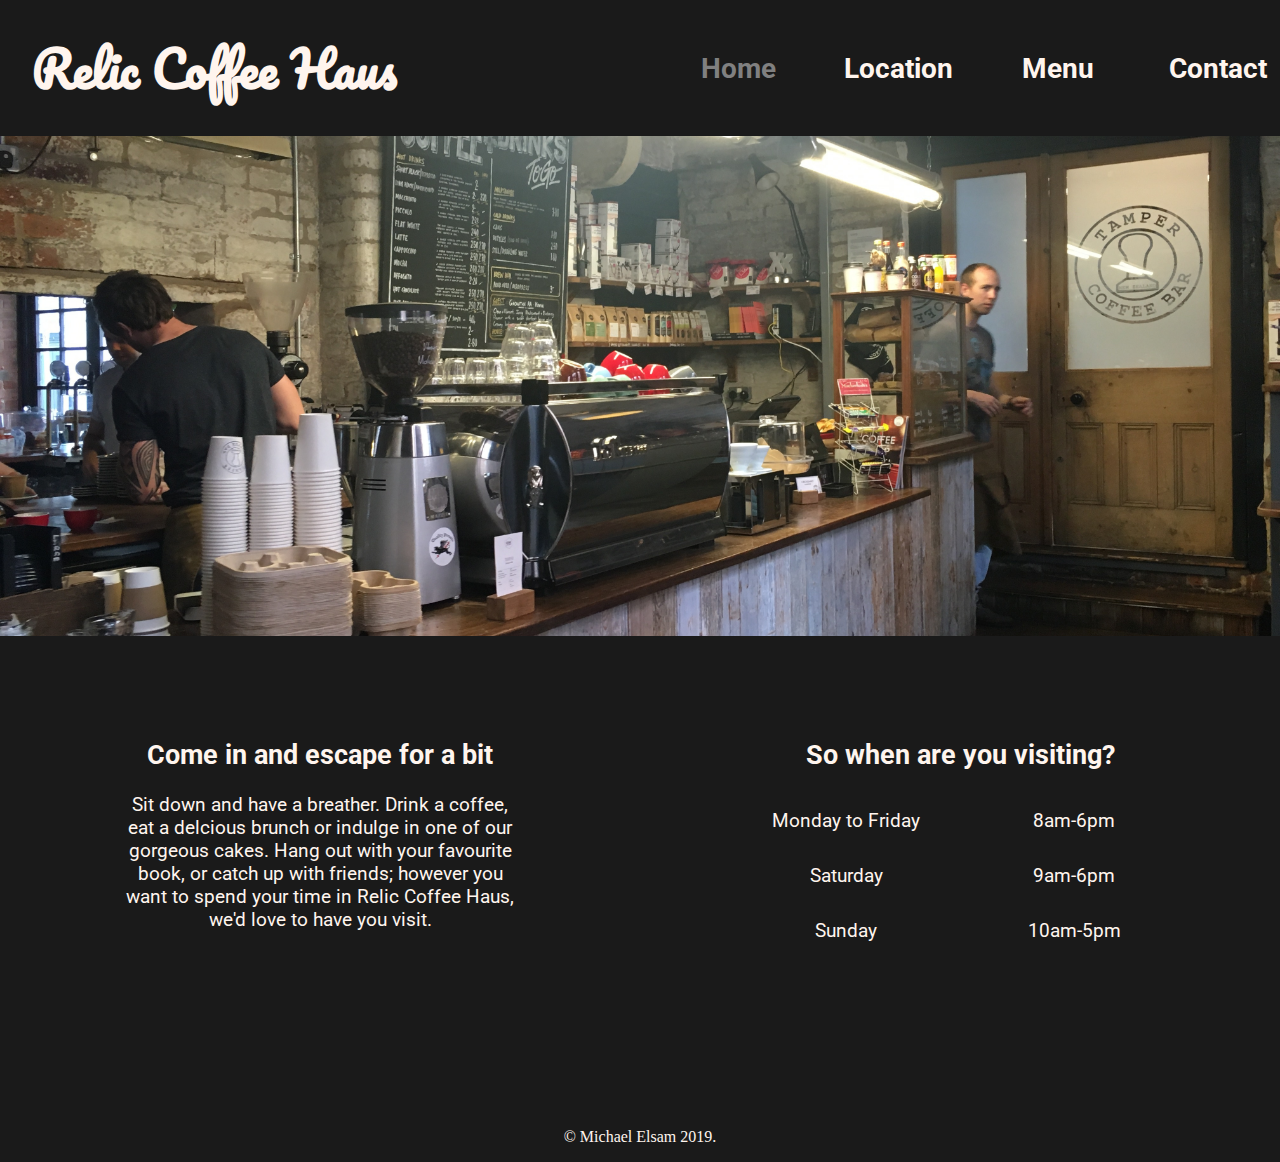
<file: index.html>
<!DOCTYPE html>
<html>
<head>
    <meta charset="utf-8">
    <meta name="viewport" content="width=device-width, initial scale=1">
    <link rel="stylesheet" type="text/css" href="style.css">
    <link href="https://fonts.googleapis.com/css?family=Pacifico|Roboto&display=swap" rel="stylesheet">
    <title>Relic Coffee Haus</title>
    <script type="text/javascript" defer src="script.js"></script>
</head>
<body>
    <header>
        <h1 id="page-heading"><a href="index.html">Relic Coffee Haus</a></h1>
        <nav>
            <ul>
                <li><a href="index.html" class="selected hoverClass" >Home</a></li>
                <li><a href="locations.html" class="hoverClass">Location</a></li>
                <li><a href="menu.html" class="hoverClass">Menu</a></li>
                <li><a href="contact.html" class="hoverClass">Contact</a></li>
            </ul>
        </nav>
    </header>
    <main>
        <section class="slideshow-container">
            <div  id="coffee-image" class="mySlides fade"> 
                
            </div>

            <div  id="interior-image" class="mySlides fade"> 
                
            </div>

            <div  id="drink-image" class="mySlides fade"> 
                
            </div>

        </section>
        <section id = "flex-page-info">
            <div class = "page-info">
                <h2>Come in and escape for a bit</h2>
                <p>Sit down and have a breather. Drink a coffee, eat a delcious brunch or indulge in one of our gorgeous cakes. Hang out with your favourite book, or catch up with friends; however you want to spend your time in Relic Coffee Haus, we'd love to have you visit.</p>
            </div>
            <div class = "page-info">
                
                <h2>So when are you visiting?</h2>
                <div id="opening-times">
                <div class="days">
                <p class="days-items">Monday to Friday</p>
                <p class="days-items">8am-6pm</p>    
                 </div>
                 
                 <div class="days">
                <p class="days-items">Saturday</p>
                <p class="days-items">9am-6pm</p>
                </div>   
                <div class="days">  
                <p class="days-items">Sunday</p>
                <p class="days-items">10am-5pm</p>
                </div>    
                    
                </div>
            </div>
        </section>
    </main>

    <footer>
        &copy; Michael Elsam 2019.
    </footer>

    

</body>




</html>
</file>
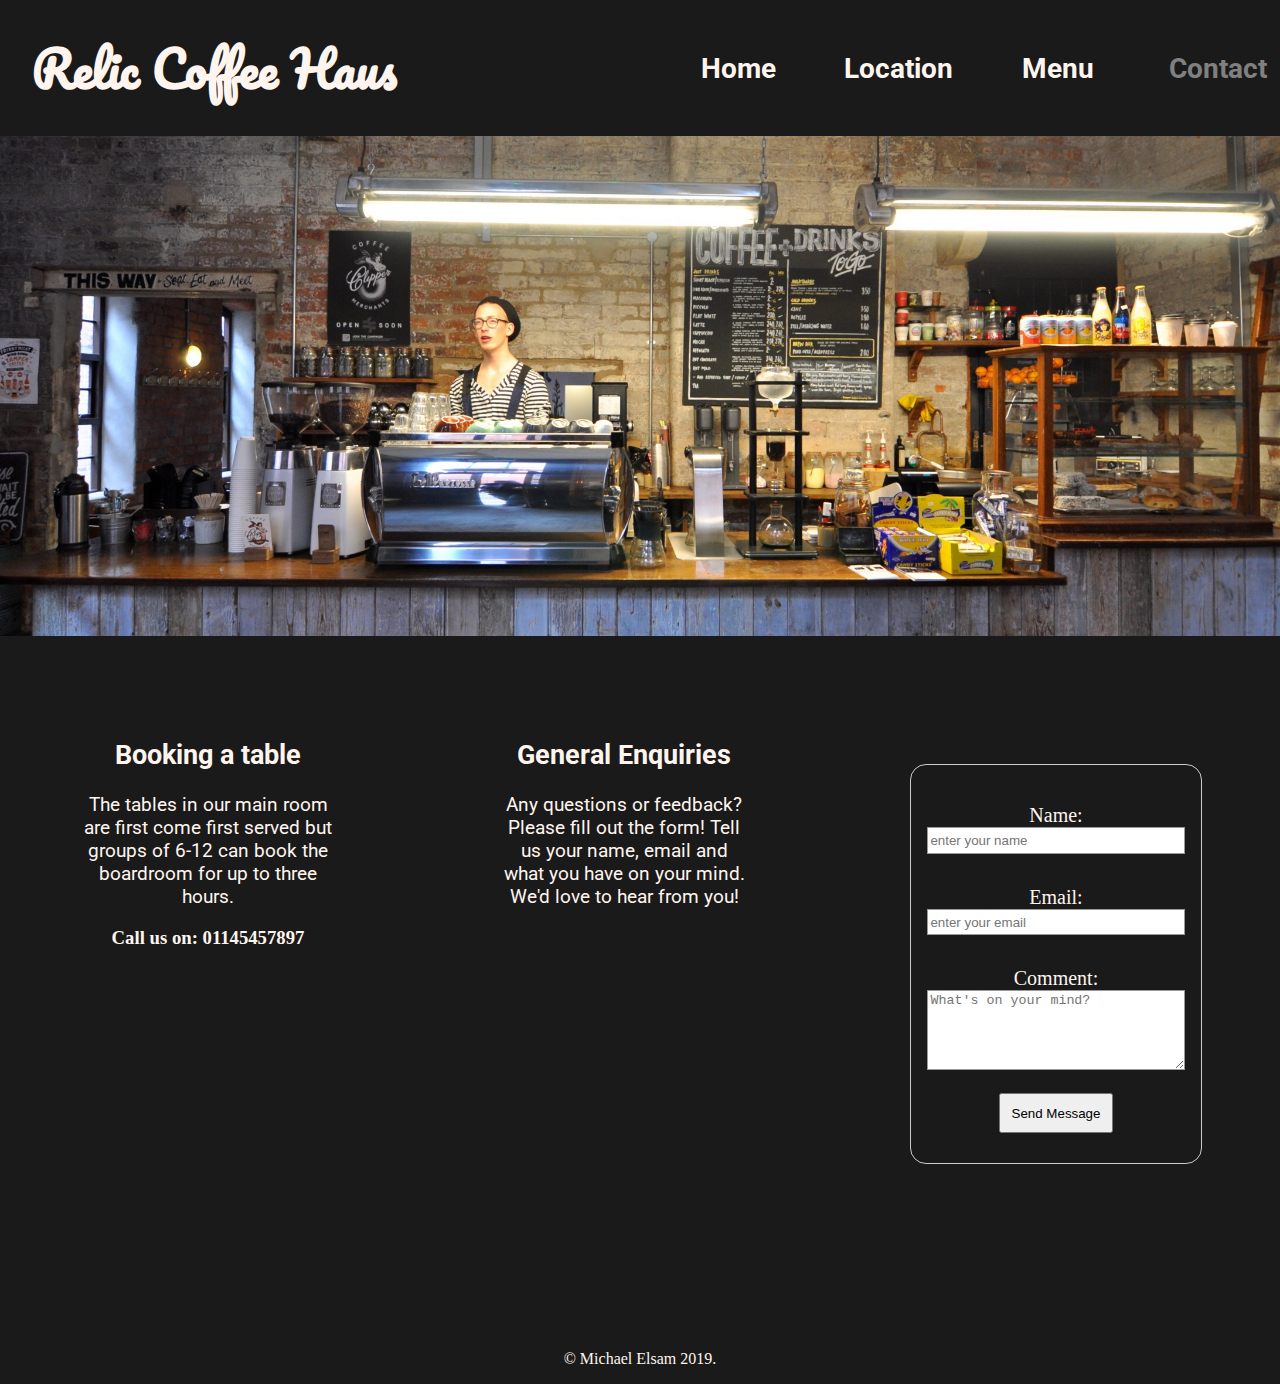
<file: contact.html>
<!DOCTYPE html>
<html>
<head>
    <meta charset="utf-8">
    <meta name="viewport" content="width=device-width, initial scale=1">
    <link rel="stylesheet" type="text/css" href="style.css">
    <link href="https://fonts.googleapis.com/css?family=Pacifico|Roboto&display=swap" rel="stylesheet">
    <title>Relic Coffee Haus</title>
</head>
<body>
    <header>
        <h1 id="page-heading"><a href="index.html">Relic Coffee Haus</a></h1>
        <nav>
            <ul>
                <li><a href="index.html" class="hoverClass">Home</a></li>
                <li><a href="locations.html" class="hoverClass">Location</a></li>
                <li><a href="menu.html" class="hoverClass">Menu</a></li>
                <li><a href="contact.html" class="selected hoverClass">Contact</a></li>
            </ul>
        </nav>
    </header>
    <main>
        <section>
            <div  id="contact"> 
               <h1>Contact Us!</h1> 
                
            </div>
        </section>
        <section id = "flex-page-info">
            <div class = "page-info">
                <h2>Booking a table</h2>
                <p>The tables in our main room are first come first served but groups of 6-12 can book the boardroom for up to three hours. </p>
                <h3>Call us on: <a href="#" class="hoverClass">01145457897</a></h3>
            </div>
            <div class = "page-info">
                <h2>General Enquiries</h2>
                <p>Any questions or feedback? Please fill out the form! Tell us your name, email and what you have on your mind. We'd love to hear from you!</p>
                
               
                
            </div>
            <div class="form-wrapper">
            <form action="server-backend.node.js" method="post" class="form-main">
                <div class="contact-form">
                    <label for="name" >Name:</label>
                    <input type="text" id="name" name="user_name" placeholder="enter your name">
                </div>
                <div class="contact-form">
                    <label for="mail">Email:</label>
                    <input type="email" id="mail" name="user_mail" placeholder="enter your email">
                </div>
                <div class="contact-form">
                    <label for="msg">Comment:</label>
                    <textarea id="comment" name="user_comment" placeholder="What's on your mind?"></textarea>
                </div>
                <div class="button">
                    <button type="submit">Send Message</button>
                </div>
            </form>
        </div>
        </section>
    </main>

    <footer>
        &copy; Michael Elsam 2019.
    </footer>

    <script type="text/javascript" defer src="script.js"></script>

</body>




</html>
</file>
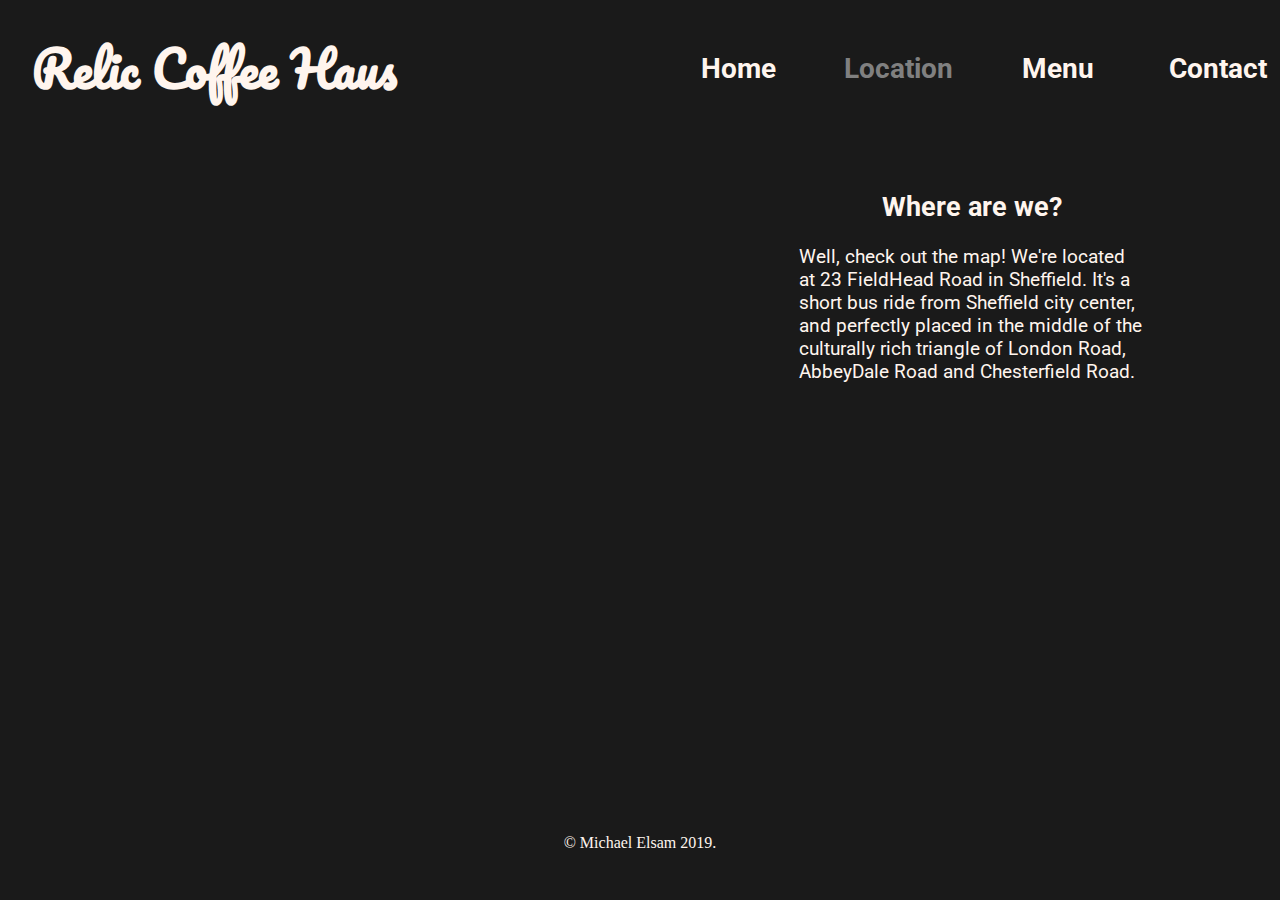
<file: locations.html>
<!DOCTYPE html>
<html>
<head>
    <meta charset="utf-8">
    <meta name="viewport" content="width=device-width, initial scale=1">
    <link rel="stylesheet" type="text/css" href="style.css">
    <link href="https://fonts.googleapis.com/css?family=Pacifico|Roboto&display=swap" rel="stylesheet">
    <title>Relic Coffee Haus</title>
    <script type="text/javascript" defer src="script.js"></script>
</script>
</head>
<body>
    <header>
        <h1 id="page-heading"><a href="index.html">Relic Coffee Haus</a></h1>
        <nav>
            <ul>
                <li><a href="index.html" class="hoverClass">Home</a></li>
                <li><a href="locations.html" class="selected hoverClass">Location</a></li>
                <li><a href="menu.html" class="hoverClass">Menu</a></li>
                <li><a href="contact.html" class="hoverClass">Contact</a></li>
            </ul>
        </nav>
    </header>
    <main>
        <section>
            <div  id="map-div"> 
                
            </div>
        </section>
        <section id = "flex-page-info">
            <div id = "map">
                    <iframe src="https://www.google.com/maps/embed?pb=!1m18!1m12!1m3!1d2380.7916729430276!2d-1.4755623194739886!3d53.3648831800808!2m3!1f0!2f0!3f0!3m2!1i1024!2i768!4f13.1!3m3!1m2!1s0x4879828a24685dc5%3A0xfcaf087ed0897a43!2s23+Fieldhead+Rd%2C+Sheffield+S8+0ZX!5e0!3m2!1sen!2suk!4v1558107018460!5m2!1sen!2suk" width="100%" height="300" frameborder="0" style="border:0" allowfullscreen></iframe>
                
            </div>
            <div id="location-text">
            <h2>Where are we?</h2>
                <p>Well, check out the map! We're located at 23 FieldHead Road in Sheffield. It's a short bus ride from Sheffield city center, and perfectly placed in the middle of the culturally rich triangle of London Road, AbbeyDale Road and Chesterfield Road. </p>
            </div>
        </section>
    </main>

    <div id="footer-spacer">

    </div>

    <footer>
        &copy; Michael Elsam 2019.
    </footer>

    <script type="text/javascript" defer src="script.js"></script>

</body>




</html>
</file>
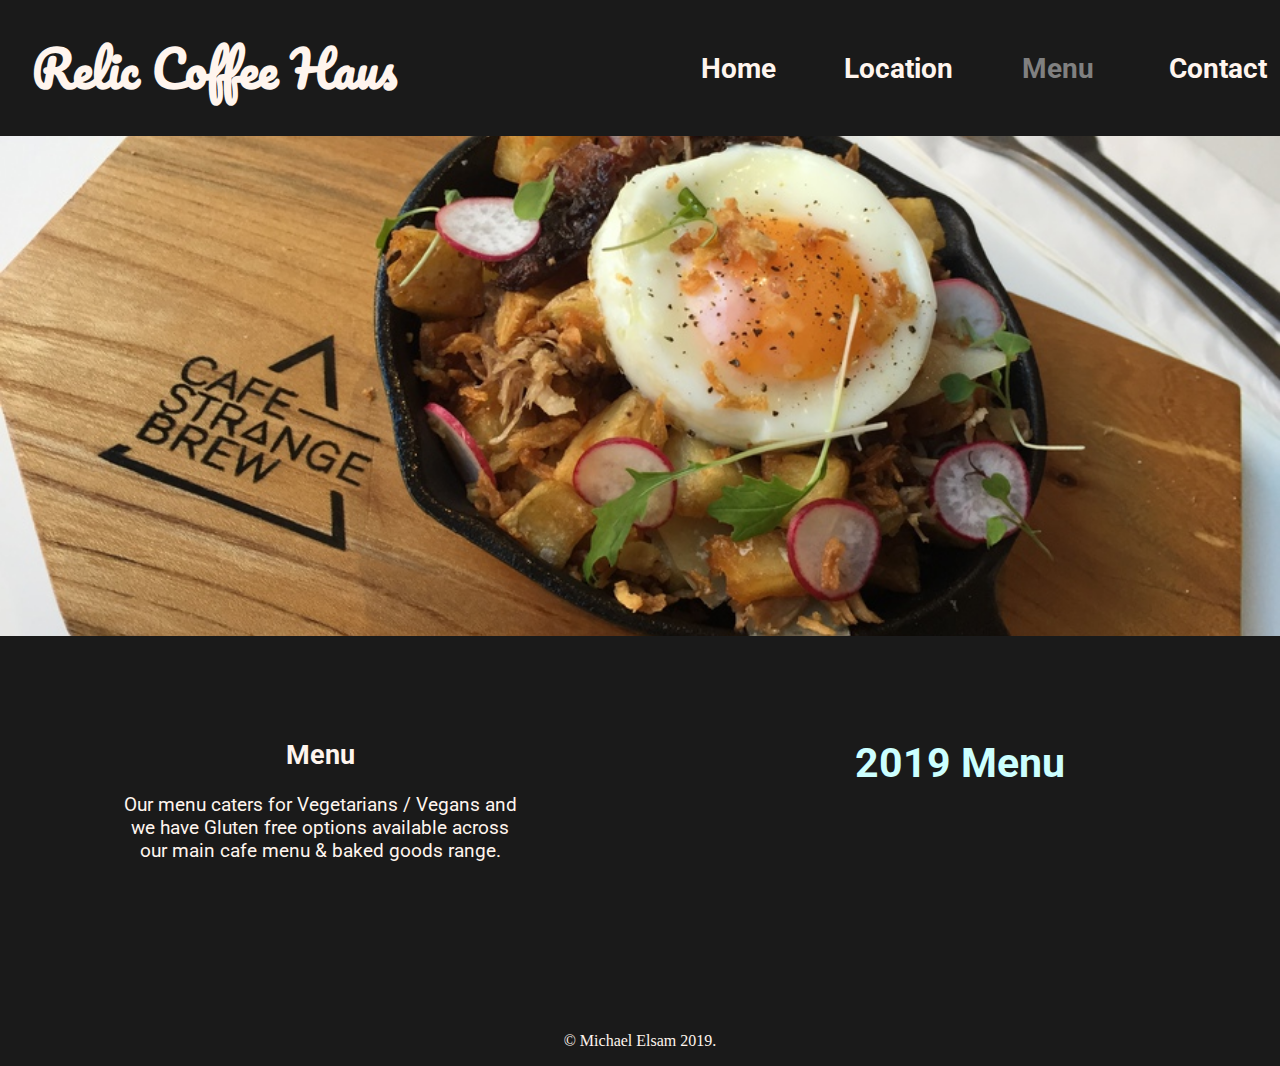
<file: menu.html>
<!DOCTYPE html>
<html>
<head>
    <meta charset="utf-8">
    <meta name="viewport" content="width=device-width, initial scale=1">
    <link rel="stylesheet" type="text/css" href="style.css">
    <title>Relic Coffee Haus</title>
    <link href="https://fonts.googleapis.com/css?family=Pacifico|Roboto&display=swap" rel="stylesheet">
</head>
<body>
    <header>
        <h1 id="page-heading"><a href="index.html">Relic Coffee Haus</a></h1>
        <nav>
            <ul>
                <li><a href="index.html" class="hoverClass">Home</a></li>
                <li><a href="locations.html" class="hoverClass">Location</a></li>
                <li><a href="menu.html" class="selected hoverClass">Menu</a></li>
                <li><a href="contact.html" class="hoverClass">Contact</a></li>
            </ul>
        </nav>
    </header>
    <main>
        <section>
            <div  id="menu-image" class="fade mySlides"> 
                
            </div>
            <div  id="menu-image2" class="fade mySlides"> 
                
            </div>
            <div  id="menu-image3" class="fade mySlides"> 
                
            </div>
        </section>
        <section id = "flex-page-info">
            <div class = "page-info">
                <h2>Menu</h2>
                <p>Our menu caters for Vegetarians / Vegans and we have Gluten free options available across our main cafe menu & baked goods range.</p>
            </div>
            <div class = "page-info">
                <h2><a href="#" class="hoverClass" id="menu-link">2019 Menu</a></h2>
                
            </div>
            <div id="spacer"></div>
        </section>
    </main>

    <footer>
        &copy; Michael Elsam 2019.
    </footer>

    <script type="text/javascript" defer src="script.js"></script>

</body>




</html>
</file>
<file: style.css>
/* General styles */


* {
    box-sizing: border-box;
}

html {
    margin: 0;
    padding: 0;
    display: flex;
    flex-direction: column;
    justify-content: space-between;
    align-items: center;
}



body {
    
    background-color: #1a1a1a;
    margin: 0;
    padding: 0;
    width:100%;
    /* display: flex;
    flex-direction: column;
    align-items: center;
    align-content: center; */
}


.selected {
    color: gray;
}

.hoverClass {
    cursor: pointer;
}

.hoverClass:hover {
    color: gray;
}

/* Header styles */

header {
    /* position: fixed; */
    display: flex;
    flex-direction: column;
    justify-content: center;
    align-items: center;
    margin: 0;
    width: 100%;
    height: 10em;

}

nav {
    width: 100%;
    margin: 0 auto;
    padding: 0;
}

nav ul {
    margin-left: 0em;
    padding: 0;
    display: flex;
    width: 100%;
    justify-content: center;
}

nav li {
    padding: 0;
    list-style: none;
    width: 100%;
    font-family: 'Roboto', sans-serif;
    color: seashell;
    font-weight: bold;
    text-align: center;
}

nav li a {
    text-decoration: none;
    color: seashell;
}


#page-heading a {
    text-decoration: none;
    color: seashell;
    font-family: 'Pacifico', cursive;
}

h2, p {
    font-family: 'Roboto', sans-serif;
}

li {

}


/* main section style */

.page-info h4 {
    font-size: 1.2em;
    
}

.page-info h4 span {
    border-bottom: 2px solid #ccffff;
}

/* body {
    background-image: url("image/coffee.jpg");
} */

section {
    width: 100%;
}

/* slideshow styles */

#coffee-image {
    background-image: url("image/tamper.jpg");
    background-size: cover;
    background-position: center;
    width: 100%;
    height: 250px;
}

#interior-image {
    background-image: url("image/interior1.jpg");
    background-size: cover;
    background-position: center;
    width: 100%;
    height: 250px;
}

#drink-image {
    background-image: url("image/drink-image.jpg");
    background-size: cover;
    background-position: center;
    width: 100%;
    height: 250px;
}

.mySlides {
    display: none;
}

.fade {

    animation-name: fade;
    animation-duration: 7s;
    animation-timing-function: ease-out;
}



@keyframes fade {
    from {opacity: .6}
    to {opacity: 1}
}




/* page info */

#flex-page-info {
    display: flex;
    color: seashell;
    flex-direction: column;
    text-align: center;
    max-width: 100%;
    flex-wrap: wrap;
}

.page-info {
    margin: 1em;
}

#opening-times {
    display: flex;
    flex-direction: column;
}

.days {
    display: flex;
    justify-content: space-between;
    margin: 0.5em;
    /* text-align: left; */
}




footer {
    display: flex;
    flex-direction: column;
    justify-content: flex-end;
    align-items: center;
    color: seashell;
    margin: 2em auto 0;
    height: 60px;
    width: 100%;
    margin: auto;
    padding: 1em;
}

#footer-spacer {
    height: 4.5em;
}

/* #opening-times {
    display: flex;
    flex-direction: column;
    align-items: center;
} */


/*location page styling*/



 #map {
     max-width: 90%;
     margin: 1.5em;
 }


 #location-text p {
     margin: 1em;
     text-align: left;
 }
 /* menu page styling */

 #menu-image {
    background-image: url("image/dinner.jpg");
    background-size: cover;
    background-position: center;
    width: 100%;
    height: 250px;
}

#menu-image2 {
    background-image: url("image/menu-2.jpg");
    background-size: cover;
    background-position: center;
    width: 100%;
    height: 250px;
}

#menu-image3 {
    background-image: url("image/menu-3.jpg");
    background-size: cover;
    background-position: center;
    width: 100%;
    height: 250px;
}

.page-info a {
    color: seashell;
    text-decoration: none;
}

#menu-link {
    color: #ccffff;
}

#menu-link:hover {
    color:  #00cccc;

}

#spacer {
    height: 4em;
}



/* contact page styling */

#contact {
    display: flex;
    flex-direction: column;
    align-items: center;
    justify-content: flex-end;
    background-image: url("image/contact.jpg");
    background-size: cover;
    background-position: center;
    width: 100%;
    height: 250px;
}

#contact h1 {
    color: seashell;
    font-size: 2rem;
}

.form-main {
    height: 25rem;
    margin: 2em auto;
    width: 90%;
    padding: 1em;
    border: 1px solid #ccc;
    border-radius: 1em;
    display: flex;
    flex-direction: column;
    align-items: center;
    justify-content: center;
}

label {
    display: block;
    text-align: center;
    width: 100px;
    font-size: 1.25em;
}

input, textarea {
    font: sans-serif;
    width: 100%;
    height: 2em;
    border: 1px solid #999;
}

input:focus, textarea:focus {
    border-color: #000;
}

textarea {
    vertical-align: top;
    height: 5rem;
}

button {
    margin: .5em;
    padding: 0.8em;
}

.contact-form {
    margin: 1em 0;
    width: 100%;
    display: flex;
    flex-direction: column;
    align-items: center;
}
/* slideshow animation styling */

.mySlides {
    display: none;
}

.fade {
    /* -webkit-animation-name: fade;
    -webkit-animation-duration: 7s;  */
    animation-name: fade;
    animation-duration: 3s;
    animation-timing-function: ease-out;
}

/* @-webkit-keyframes fade {
    from {opacity: .6}
    to {opacity: 1;}
} */

@keyframes fade {
    from {opacity: .6}
    to {opacity: 1}
}


/* media query styling */

/* @media (min-width: 430px) {
    .form-wrapper {
        width: 75%;
        margin: auto;
    }
} */

@media (min-width: 545px) {
     div.page-info p { 
        width: 65%;
        margin: auto;
        text-align: center;
    } 
}

@media (min-width: 576px) {
    nav  {
        max-width: 90%;
    }

    #flex-page-info {
        max-width: 75%;
        margin: auto;
    }
}

@media (min-width: 534px) {
    

     section#flex-page-info {
        max-width: 100%;
        /* margin: auto; */
        display: flex;
        flex-direction: row;
        justify-content: space-between;
        align-items: flex-start;
        flex-wrap: wrap;
    }
    
    .page-info {
        width: 360px;
        margin: 0;
        padding: 1em;
        flex-grow: 1;
        
    }

    .form-wrapper {
        width: 75%;
        margin: auto;
    }
}

@media (min-width: 642px) {

    .form-main {
        width: 65%;
    }

}

@media (min-width: 710px) {
    nav {
        max-width: 75%;
    }

    #flex-page-info {
        max-width: 65%;
        margin: auto;
    }
}

@media (min-width: 768px) {

    header {
        flex-direction: row;
        justify-content: space-between;
        margin: 2em;
        height: 4.5em;
    }

    nav, header h1 {
        max-width: 50%;
    }

    nav {
        font-size: 1.35em;
    }


    .slideshow-container {
        max-width: 100%;
    }

    #coffee-image, #interior-image, #drink-image {
        height: 400px;
    }

    #contact {
        width: 100%;
        height: 400px;
    }
    
    div#menu-image.fade.fade.mySlides, div#menu-image2.fade.fade.mySlides, div#menu-image3.fade.fade.mySlides {
        height: 400px;
    }
    /* .page-info {
        width: 50%;
    } */

    a#menu-link.hoverClass {
        font-size: 1.5em;
    }

    footer {
        margin-top: 6em;
    }

    .form-wrapper {
        margin-top: 2em;
    }

    section#flex-page-info {
        justify-content: space-around;
        margin-top: 4em;
        margin-bottom: 8em;
    }


    div#location-text {
        width: 50%;
    }

    div.form-wrapper {
        width: 70%;
    }



    
   
}

@media (min-width: 900px) {
    div.form-wrapper {
        width: 60%;
    }

    nav  {
        display: flex;
        justify-content: flex-end;
        margin: 0.5em;
    }

    div#contact h1 {
        font-size: 3rem;
        color: black;
        display: none;
    }

    div#location-text {
        width: 30%;
        height: 10em;
    }

    div#map {
        width: 30%;
        height: 10em;
    }

    .map-wrapper {
        height: 20em;
    }

    #footer-spacer {
        height: 13em;
    }

    #page-heading {
        font-size: 3em;
    }

    nav {
        font-size: 1.75em;
    }

    div h2 {
        font-size: 1.7em;
    }

    div p {
        font-size: 1.2rem;
    }

    .page-info {
        flex-basis: 400px;
    }

    #coffee-image, #interior-image, #drink-image {
        height: 500px;
    }

    #contact {
        height: 500px;
    }

    div#menu-image.fade.fade.mySlides, div#menu-image2.fade.fade.mySlides, div#menu-image3.fade.fade.mySlides {
        height: 500px;
    }

    .days {
        width: 75%;
        margin: 1em auto;
        justify-content: center;
        /* text-align: left; */
    }

    div.page-info  p.days-items {
        width: 50%;
    }

    

}

@media (min-width: 1200px) {
    div.form-wrapper {
        width: 35%;
    }

    div.page-info {
        width: 100px;
    }
}
</file>
